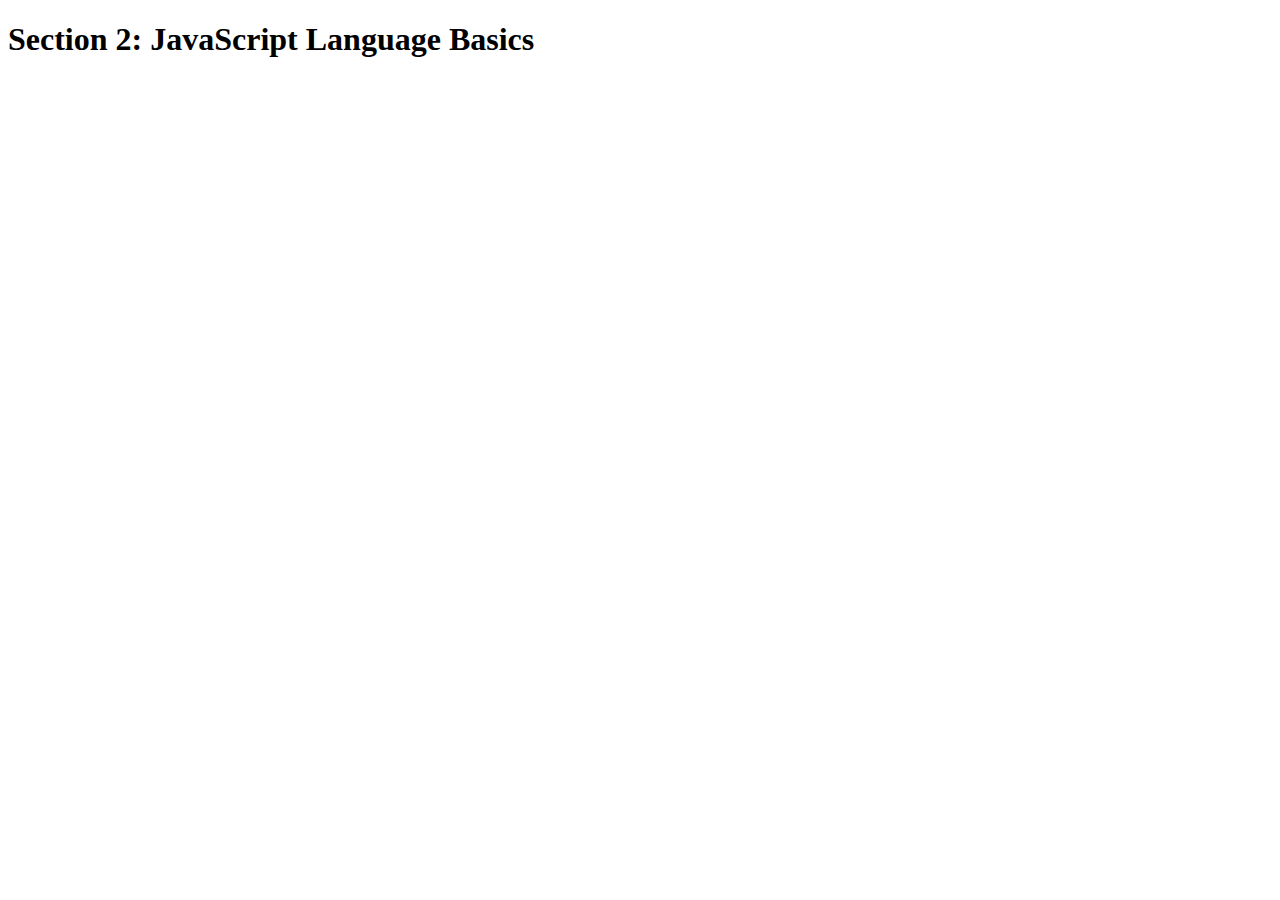
<file: 2-JS-Basics/index.html>
<!DOCTYPE html>
<html lang="en">
    <head>
        <meta charset="UTF-8">
        <title>Section 2: JavaScript Language Basics</title>
    </head>

    <body>
        <h1>Section 2: JavaScript Language Basics</h1>
    </body>
    <script src="codingChallengeTwo.js">  
    </script>
</html>
</file>
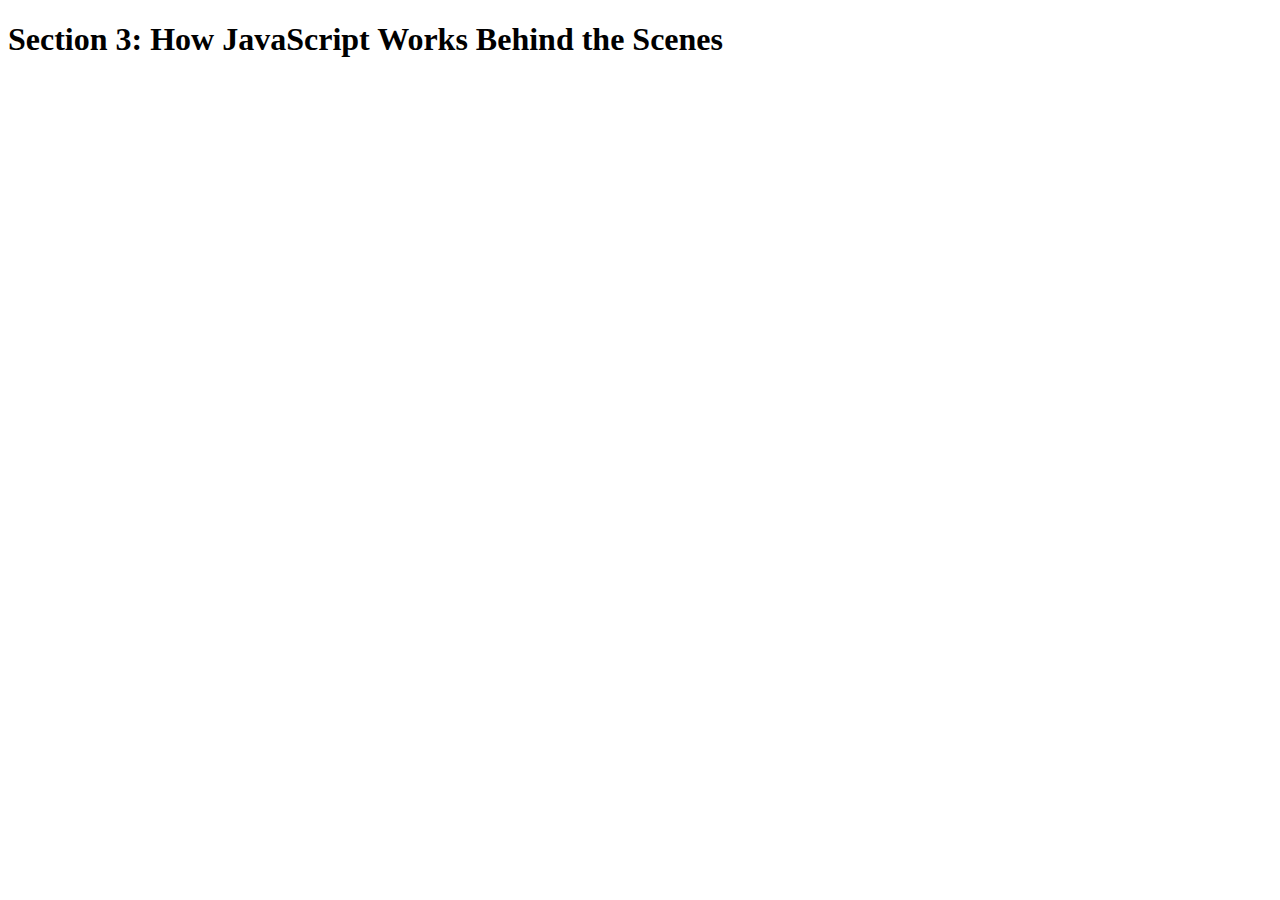
<file: 3-How-JS-Works/index.html>
<!DOCTYPE html>
<html lang="en">
    <head>
        <meta charset="UTF-8">
        <title>Section 3: How JavaScript Works Behind the Scenes</title>
    </head>

    <body>
        <h1>Section 3: How JavaScript Works Behind the Scenes</h1>
        <script src="script.js"></script>
    </body>
</html>
</file>
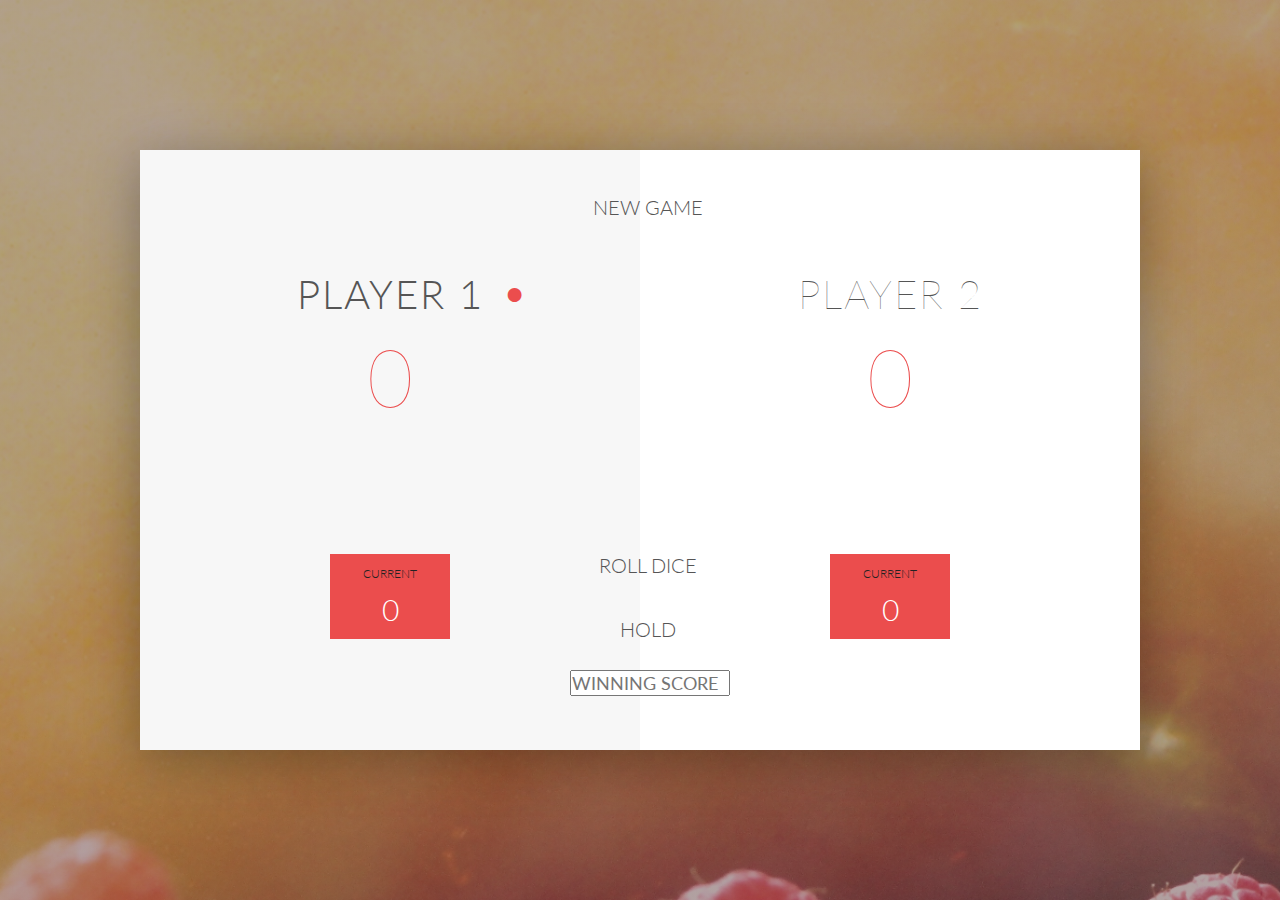
<file: 4-DOM-Pig-Game/index.html>
<!DOCTYPE html>
<html lang="en">
    <head>
        <meta charset="UTF-8">
        <link href="https://fonts.googleapis.com/css?family=Lato:100,300,600" rel="stylesheet" type="text/css">
        <link href="http://code.ionicframework.com/ionicons/2.0.1/css/ionicons.min.css" rel="stylesheet" type="text/css">
        <link type="text/css" rel="stylesheet" href="style.css">
        
        <title>Pig Game</title>
    </head>

    <body>
        <div class="wrapper clearfix">
            <div class="player-0-panel active">
                <div class="player-name" id="name-0">Player 1</div>
                <div class="player-score" id="score-0">0</div>
                <div class="player-current-box">
                    <div class="player-current-label">Current</div>
                    <div class="player-current-score" id="current-0">0</div>
                </div>
                <div class="player-alert" id="alert-0"></div>
            </div>
            
            <div class="player-1-panel">
                <div class="player-name" id="name-1">Player 2</div>
                <div class="player-score" id="score-1">0</div>
                <div class="player-current-box">
                    <div class="player-current-label">Current</div>
                    <div class="player-current-score" id="current-1">0</div>
                </div>
                <div class="player-alert" id="alert-1"></div>
            </div>
            
            <button class="btn-new"><i class="ion-ios-plus-outline"></i>New game</button>
            <input class ="winning-score" type="text" placeholder="Winning Score">
            <button class="btn-roll"><i class="ion-ios-loop"></i>Roll dice</button>
            <button class="btn-hold"><i class="ion-ios-download-outline"></i>Hold</button>
            
            <img src="dice-5.png" alt="Dice" class="dice">
            <img src="dice-5.png" alt="Dice" class="dice2">
        </div>
        
        <script src="app.js"></script>
    </body>
</html>
</file>
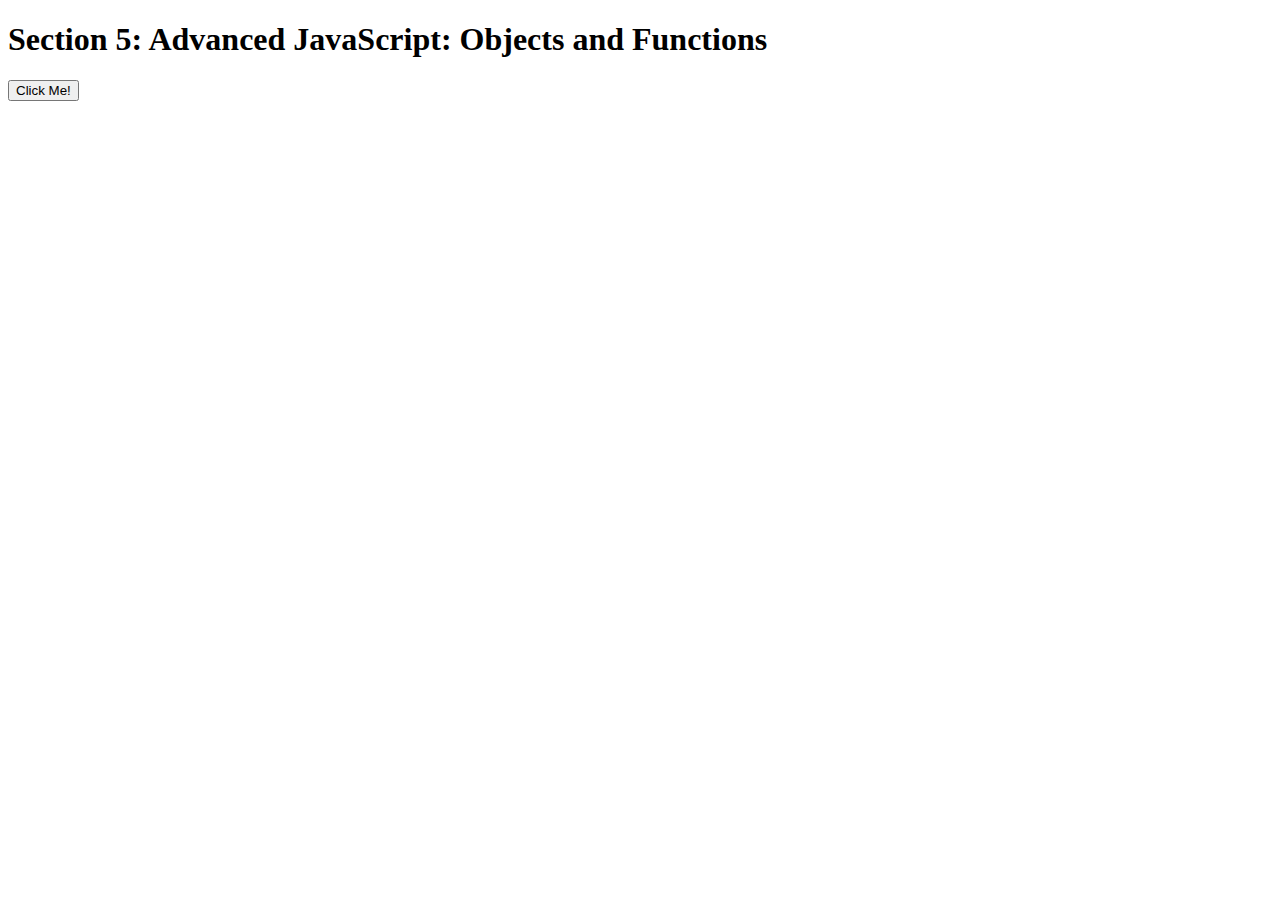
<file: 5-Advanced-JS/index.html>
<!DOCTYPE html>
<html lang="en">
    <head>
        <meta charset="UTF-8">
        <title>Section 5: Advanced JavaScript: Objects and Functions</title>
    </head>

    <body>
        <h1 id='test'>Section 5: Advanced JavaScript: Objects and Functions</h1>
        <button type="button" id= 'change'>Click Me!</button>
        <script src="codingChallengeFour.js"></script>
    </body>
</html>
</file>
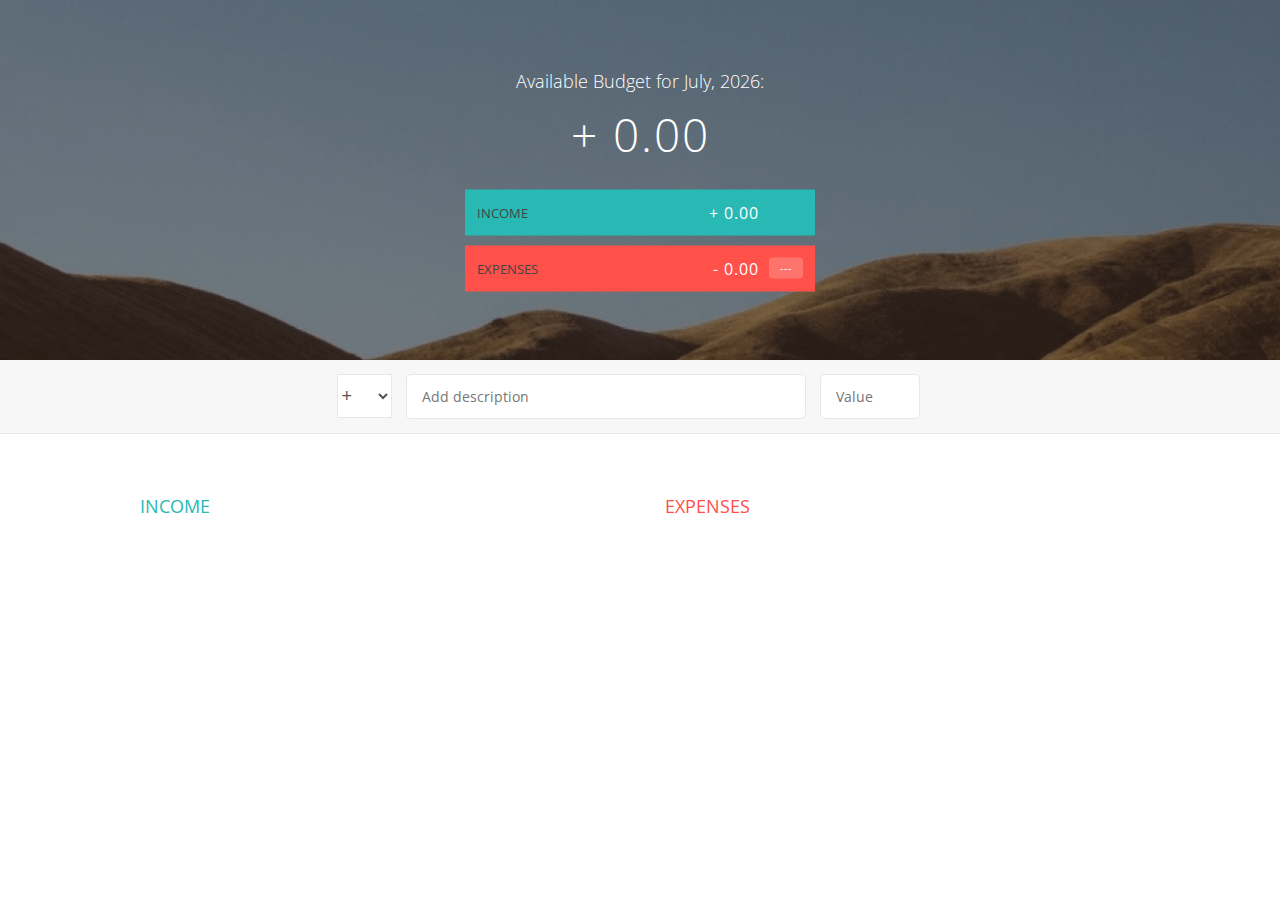
<file: 6-Budgety/index.html>
<!DOCTYPE html>
<html lang="en">
    <head>
        <meta charset="UTF-8">
        <link href="https://fonts.googleapis.com/css?family=Open+Sans:100,300,400,600" rel="stylesheet" type="text/css">
        <link href="http://code.ionicframework.com/ionicons/2.0.1/css/ionicons.min.css" rel="stylesheet" type="text/css">
        <link type="text/css" rel="stylesheet" href="style.css">
        <title>Budgety</title>
    </head>
    <body>
        
        <div class="top">
            <div class="budget">
                <div class="budget__title">
                    Available Budget for <span class="budget__title--month">%Month%</span>:
                </div>
                
                <div class="budget__value">0</div>
                
                <div class="budget__income clearfix">
                    <div class="budget__income--text">Income</div>
                    <div class="right">
                        <div class="budget__income--value">0</div>
                        <div class="budget__income--percentage">&nbsp;</div>
                    </div>
                </div>
                
                <div class="budget__expenses clearfix">
                    <div class="budget__expenses--text">Expenses</div>
                    <div class="right clearfix">
                        <div class="budget__expenses--value">0</div>
                        <div class="budget__expenses--percentage">---</div>
                    </div>
                </div>
            </div>
        </div>
        
        
        
        <div class="bottom">
            <div class="add">
                <div class="add__container">
                    <select class="add__type">
                        <option value="inc" selected>+</option>
                        <option value="exp">-</option>
                    </select>
                    <input type="text" class="add__description" placeholder="Add description">
                    <input type="number" class="add__value" placeholder="Value">
                    <button class="add__btn"><i class="ion-ios-checkmark-outline"></i></button>
                </div>
            </div>
            
            <div class="container clearfix">
                <div class="income">
                    <h2 class="icome__title">Income</h2>
                    
                    <div class="income__list">
                       
                        <!--
                        <div class="item clearfix" id="income-0">
                            <div class="item__description">Salary</div>
                            <div class="right clearfix">
                                <div class="item__value">+ 2,100.00</div>
                                <div class="item__delete">
                                    <button class="item__delete--btn"><i class="ion-ios-close-outline"></i></button>
                                </div>
                            </div>
                        </div>
                        
                        <div class="item clearfix" id="income-1">
                            <div class="item__description">Sold car</div>
                            <div class="right clearfix">
                                <div class="item__value">+ 1,500.00</div>
                                <div class="item__delete">
                                    <button class="item__delete--btn"><i class="ion-ios-close-outline"></i></button>
                                </div>
                            </div>
                        </div>
                        -->
                        
                    </div>
                </div>
                
                
                
                <div class="expenses">
                    <h2 class="expenses__title">Expenses</h2>
                    
                    <div class="expenses__list">
                       
                        <!--
                        <div class="item clearfix" id="expense-0">
                            <div class="item__description">Apartment rent</div>
                            <div class="right clearfix">
                                <div class="item__value">- 900.00</div>
                                <div class="item__percentage">21%</div>
                                <div class="item__delete">
                                    <button class="item__delete--btn"><i class="ion-ios-close-outline"></i></button>
                                </div>
                            </div>
                        </div>

                        <div class="item clearfix" id="expense-1">
                            <div class="item__description">Grocery shopping</div>
                            <div class="right clearfix">
                                <div class="item__value">- 435.28</div>
                                <div class="item__percentage">10%</div>
                                <div class="item__delete">
                                    <button class="item__delete--btn"><i class="ion-ios-close-outline"></i></button>
                                </div>
                            </div>
                        </div>
                        -->
                        
                    </div>
                </div>
            </div>
            
            
        </div>
        
        <script src="app.js"></script>
    </body>
</html>
</file>
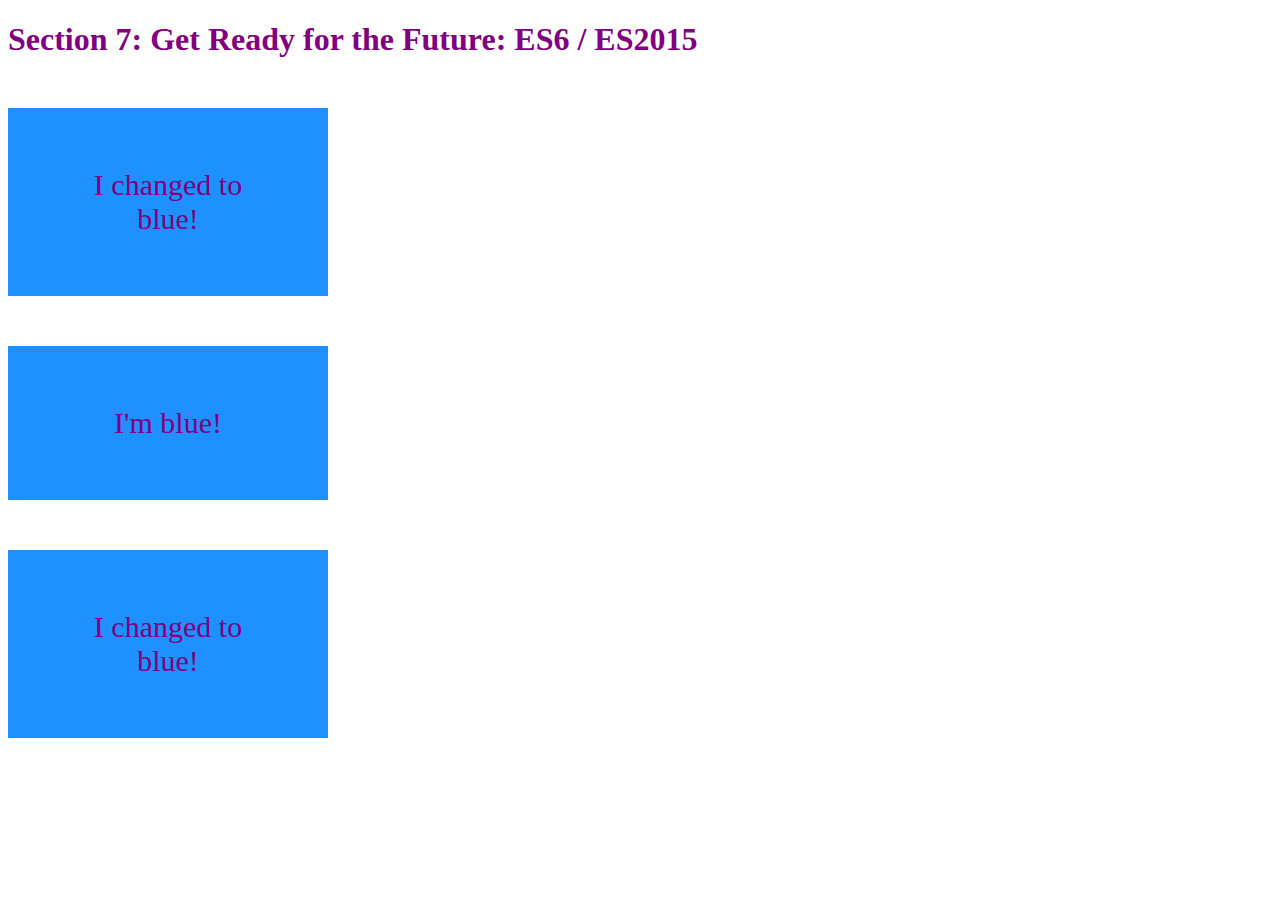
<file: 7-EcmaScript2015 (ES6)/index.html>
<!DOCTYPE html>
<html lang="en">
    <head>
        <meta charset="UTF-8">
        <title>Section 7: Get Ready for the Future: ES6 / ES2015</title>
        
        <style>
            .box {
                width: 200px;
                padding: 60px;
                text-align: center;
                font-size: 30px;
                margin-top: 50px;
            }
            
            .green { background-color: green; }
            .blue { background-color: dodgerblue; }
            .orange { background-color: orangered; }
            
        </style>
        
    </head>

    <body>
        <h1>Section 7: Get Ready for the Future: ES6 / ES2015</h1>
        
        <div class="box green">I'm green!</div>
        <div class="box blue">I'm blue!</div>
        <div class="box orange">I'm orange!</div>
        
        <script src="script.js"></script>
    </body>
</html>
</file>
<file: 4-DOM-Pig-Game/style.css>
/**********************************************
*** GENERAL
**********************************************/

* {
    margin: 0;
    padding: 0;
    box-sizing: border-box;
    
}
.winning-score {
    position: absolute;
    left: 51%;
    transform: translateX(-50%);
    top: 520px;
    color: #555;
    font-size: 18px;
    font-family: 'Lato';
    text-align: 'center';
    padding: '10px';
    width: 160px;
    text-transform: uppercase;
}


.clearfix::after {
    content: "";
    display: table;
    clear: both;
}

body {
    background-image: linear-gradient(rgba(62, 20, 20, 0.4), rgba(62, 20, 20, 0.4)), url(back.jpg);
    background-size: cover;
    background-position: center;
    font-family: Lato;
    font-weight: 300;
    position: relative;
    height: 100vh;
    color: #555;
}

.wrapper {
    width: 1000px;
    position: absolute;
    top: 50%;
    left: 50%;
    transform: translate(-50%, -50%);
    background-color: #fff;
    box-shadow: 0px 10px 50px rgba(0, 0, 0, 0.3);
    overflow: hidden;
}

.player-0-panel,
.player-1-panel {
    width: 50%;
    float: left;
    height: 600px;
    padding: 100px;
}



/**********************************************
*** PLAYERS
**********************************************/

.player-name {
    font-size: 40px;
    text-align: center;
    text-transform: uppercase;
    letter-spacing: 2px;
    font-weight: 100;
    margin-top: 20px;
    margin-bottom: 10px;
    position: relative;
}

.player-score {
    text-align: center;
    font-size: 80px;
    font-weight: 100;
    color: #EB4D4D;
    margin-bottom: 130px;
}


.active { background-color: #f7f7f7; }
.active .player-name { font-weight: 300; }

.active .player-name::after {
    content: "\2022";
    font-size: 47px;
    position: absolute;
    color: #EB4D4D;
    top: -7px;
    right: 10px;
    
}

.player-current-box {
    background-color: #EB4D4D;
    color: #fff;
    width: 40%;
    margin: 0 auto;
    padding: 12px;
    text-align: center;
}

.player-current-label {
    text-transform: uppercase;
    margin-bottom: 10px;
    font-size: 12px;
    color: #222;
}

.player-current-score {
    font-size: 30px;
}

.player-alert {
    font-size: 10px;
    text-align: center;
    text-transform: uppercase;
    letter-spacing: 2px;
    font-weight: 500;
    margin-top: 20px;
    margin-bottom: 10px;
    position: relative;
}

button {
    position: absolute;
    width: 200px;
    left: 50%;
    transform: translateX(-50%);
    color: #555;
    background: none;
    border: none;
    font-family: Lato;
    font-size: 20px;
    text-transform: uppercase;
    cursor: pointer;
    font-weight: 300;
    transition: background-color 0.3s, color 0.3s;
}

button:hover { font-weight: 600; }
button:hover i { margin-right: 20px; }

button:focus {
    outline: none;
}

i {
    color: #EB4D4D;
    display: inline-block;
    margin-right: 15px;
    font-size: 32px;
    line-height: 1;
    vertical-align: text-top;
    margin-top: -4px;
    transition: margin 0.3s;
}

.btn-new { top: 45px;}
.btn-roll { top: 403px;}
.btn-hold { top: 467px;}

.dice {
    position: absolute;
    left: 50%;
    top: 150px;
    transform: translateX(-50%);
    height: 100px;
    box-shadow: 0px 10px 60px rgba(0, 0, 0, 0.10);
}

.dice2 {
    position: absolute;
    left: 50%;
    top: 280px;
    transform: translateX(-50%);
    height: 100px;
    box-shadow: 0px 10px 60px rgba(0, 0, 0, 0.10);
}

.winner { background-color: #f7f7f7; }
.winner .player-name { font-weight: 300; color: #EB4D4D; }
</file>
<file: 6-Budgety/style.css>
/**********************************************
*** GENERAL
**********************************************/

* {
    margin: 0;
    padding: 0;
    box-sizing: border-box;
}

.clearfix::after {
    content: "";
    display: table;
    clear: both;
}

body {
    color: #555;
    font-family: Open Sans;
    font-size: 16px;
    position: relative;
    height: 100vh;
    font-weight: 400;
}

.right { float: right; }
.red { color: #FF5049 !important; }
.red-focus:focus { border: 1px solid #FF5049 !important; }

/**********************************************
*** TOP PART
**********************************************/

.top {
    height: 40vh;
    background-image: linear-gradient(rgba(0, 0, 0, 0.35), rgba(0, 0, 0, 0.35)), url(back.png);
    background-size: cover;
    background-position: center;
    position: relative;
}

.budget {
    position: absolute;
    width: 350px;
    top: 50%;
    left: 50%;
    transform: translate(-50%, -50%);
    color: #fff;
}

.budget__title {
    font-size: 18px;
    text-align: center;
    margin-bottom: 10px;
    font-weight: 300;
}

.budget__value {
    font-weight: 300;
    font-size: 46px;
    text-align: center;
    margin-bottom: 25px;
    letter-spacing: 2px;
}

.budget__income,
.budget__expenses {
    padding: 12px;
    text-transform: uppercase;
}

.budget__income {
    margin-bottom: 10px;
    background-color: #28B9B5;
}

.budget__expenses {
    background-color: #FF5049;
}

.budget__income--text,
.budget__expenses--text {
    float: left;
    font-size: 13px;
    color: #444;
    margin-top: 2px;
}

.budget__income--value,
.budget__expenses--value {
    letter-spacing: 1px;
    float: left;
}

.budget__income--percentage,
.budget__expenses--percentage {
    float: left;
    width: 34px;
    font-size: 11px;
    padding: 3px 0;
    margin-left: 10px;
}

.budget__expenses--percentage {
    background-color: rgba(255, 255, 255, 0.2);
    text-align: center;
    border-radius: 3px;
}


/**********************************************
*** BOTTOM PART
**********************************************/

/***** FORM *****/
.add {
    padding: 14px;
    border-bottom: 1px solid #e7e7e7;
    background-color: #f7f7f7;
}

.add__container {
    margin: 0 auto;
    text-align: center;
}

.add__type {
    width: 55px;
    border: 1px solid #e7e7e7;
    height: 44px;
    font-size: 18px;
    color: inherit;
    background-color: #fff;
    margin-right: 10px;
    font-weight: 300;
    transition: border 0.3s;
}

.add__description,
.add__value {
    border: 1px solid #e7e7e7;
    background-color: #fff;
    color: inherit;
    font-family: inherit;
    font-size: 14px;
    padding: 12px 15px;
    margin-right: 10px;
    border-radius: 5px;
    transition: border 0.3s;
}

.add__description { width: 400px;}
.add__value { width: 100px;}

.add__btn {
    font-size: 35px;
    background: none;
    border: none;
    color: #28B9B5;
    cursor: pointer;
    display: inline-block;
    vertical-align: middle;
    line-height: 1.1;
    margin-left: 10px;
}

.add__btn:active { transform: translateY(2px); }

.add__type:focus,
.add__description:focus,
.add__value:focus {
    outline: none;
    border: 1px solid #28B9B5;
}

.add__btn:focus { outline: none; }

/***** LISTS *****/
.container {
    width: 1000px;
    margin: 60px auto;
}

.income {
    float: left;
    width: 475px;
    margin-right: 50px;
}

.expenses {
    float: left;
    width: 475px;
}

h2 {
    text-transform: uppercase;
    font-size: 18px;
    font-weight: 400;
    margin-bottom: 15px;
}

.icome__title { color: #28B9B5; }
.expenses__title { color: #FF5049; }

.item {
    padding: 13px;
    border-bottom: 1px solid #e7e7e7;
}

.item:first-child { border-top: 1px solid #e7e7e7; }
.item:nth-child(even) { background-color: #f7f7f7; }

.item__description {
    float: left;
}

.item__value {
    float: left;
    transition: transform 0.3s;
}

.item__percentage {
    float: left;
    margin-left: 20px;
    transition: transform 0.3s;
    font-size: 11px;
    background-color: #FFDAD9;
    padding: 3px;
    border-radius: 3px;
    width: 32px;
    text-align: center;
}

.income .item__value,
.income .item__delete--btn {
    color: #28B9B5;
}

.expenses .item__value,
.expenses .item__percentage,
.expenses .item__delete--btn {
    color: #FF5049;
}


.item__delete {
    float: left;
}

.item__delete--btn {
    font-size: 22px;
    background: none;
    border: none;
    cursor: pointer;
    display: inline-block;
    vertical-align: middle;
    line-height: 1;
    display: none;
}

.item__delete--btn:focus { outline: none; }
.item__delete--btn:active { transform: translateY(2px); }

.item:hover .item__delete--btn { display: block; }
.item:hover .item__value { transform: translateX(-20px); }
.item:hover .item__percentage { transform: translateX(-20px); }


.unpaid {
    background-color: #FFDAD9 !important;
    cursor: pointer;
    color: #FF5049;

}

.unpaid .item__percentage { box-shadow: 0 2px 6px 0 rgba(0, 0, 0, 0.1); }
.unpaid:hover .item__description { font-weight: 900; }
</file>
